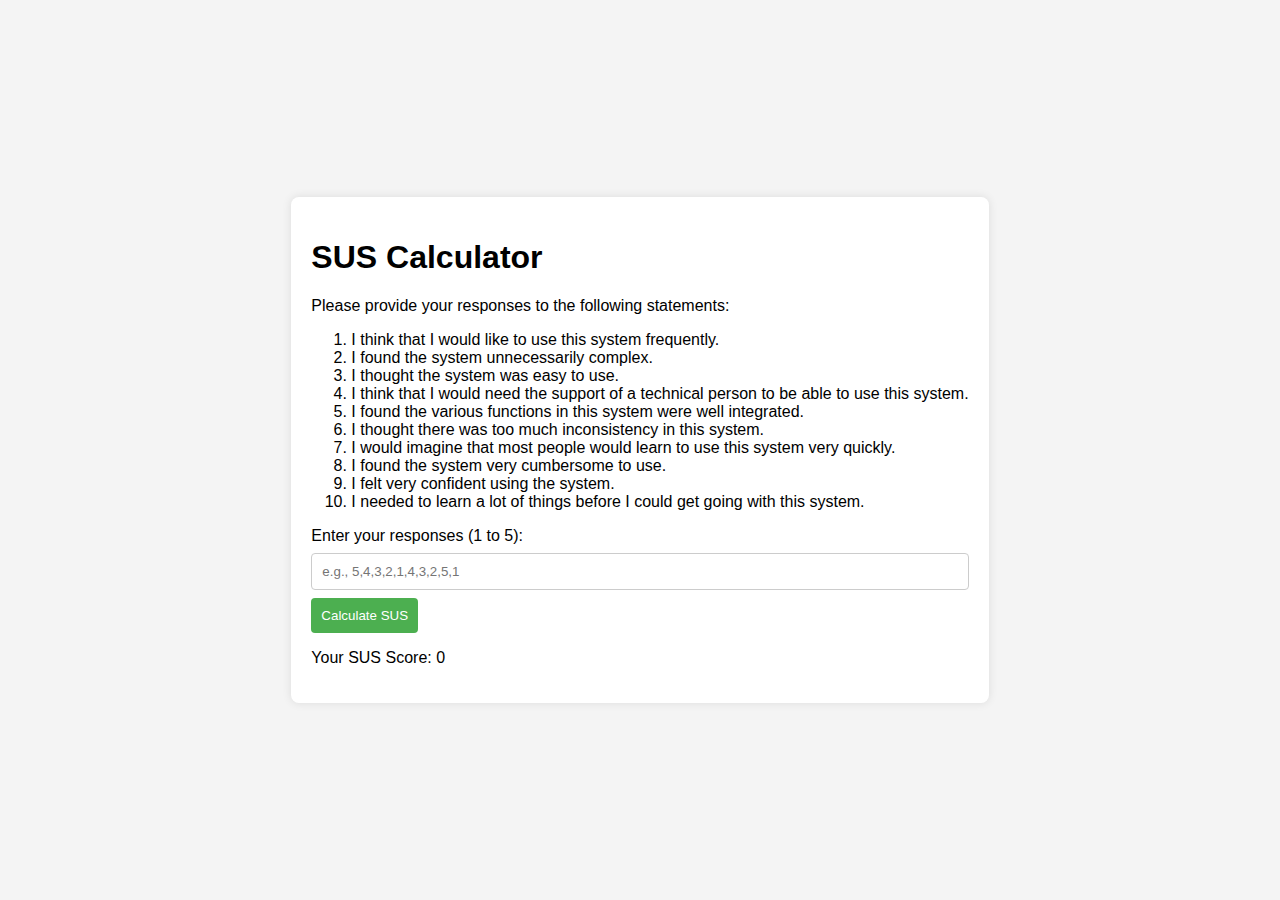
<file: sus-calculator/index.html>
<!DOCTYPE html>
<html lang="en">
<head>
    <meta charset="UTF-8">
    <meta name="viewport" content="width=device-width, initial-scale=1.0">
    <title>SUS Calculator</title>
    <link rel="stylesheet" href="style.css">
</head>
<body>
    <div class="calculator">
        <h1>SUS Calculator</h1>
        <form id="susForm">
            <p>Please provide your responses to the following statements:</p>
            <ol>
                <li>I think that I would like to use this system frequently.</li>
                <li>I found the system unnecessarily complex.</li>
                <li>I thought the system was easy to use.</li>
                <li>I think that I would need the support of a technical person to be able to use this system.</li>
                <li>I found the various functions in this system were well integrated.</li>
                <li>I thought there was too much inconsistency in this system.</li>
                <li>I would imagine that most people would learn to use this system very quickly.</li>
                <li>I found the system very cumbersome to use.</li>
                <li>I felt very confident using the system.</li>
                <li>I needed to learn a lot of things before I could get going with this system.</li>
            </ol>
            <label for="responses">Enter your responses (1 to 5):</label>
            <input type="text" id="responses" placeholder="e.g., 5,4,3,2,1,4,3,2,5,1">
            <button type="button" onclick="calculateSUS()">Calculate SUS</button>
        </form>
        <p id="result">Your SUS Score: <span id="susScore">0</span></p>
    </div>
    <script src="script.js"></script>
</body>
</html>
</file>
<file: sus-calculator/style.css>
body {
    font-family: 'Arial', sans-serif;
    background-color: #f4f4f4;
    margin: 0;
    display: flex;
    justify-content: center;
    align-items: center;
    height: 100vh;
}

.calculator {
    background-color: #fff;
    padding: 20px;
    border-radius: 8px;
    box-shadow: 0 0 10px rgba(0, 0, 0, 0.1);
}

button {
    padding: 10px;
    background-color: #4caf50;
    color: #fff;
    border: none;
    border-radius: 4px;
    cursor: pointer;
}

button:hover {
    background-color: #45a049;
}

input {
    width: 100%;
    padding: 10px;
    margin: 8px 0;
    box-sizing: border-box;
    border: 1px solid #ccc;
    border-radius: 4px;
}
</file>
